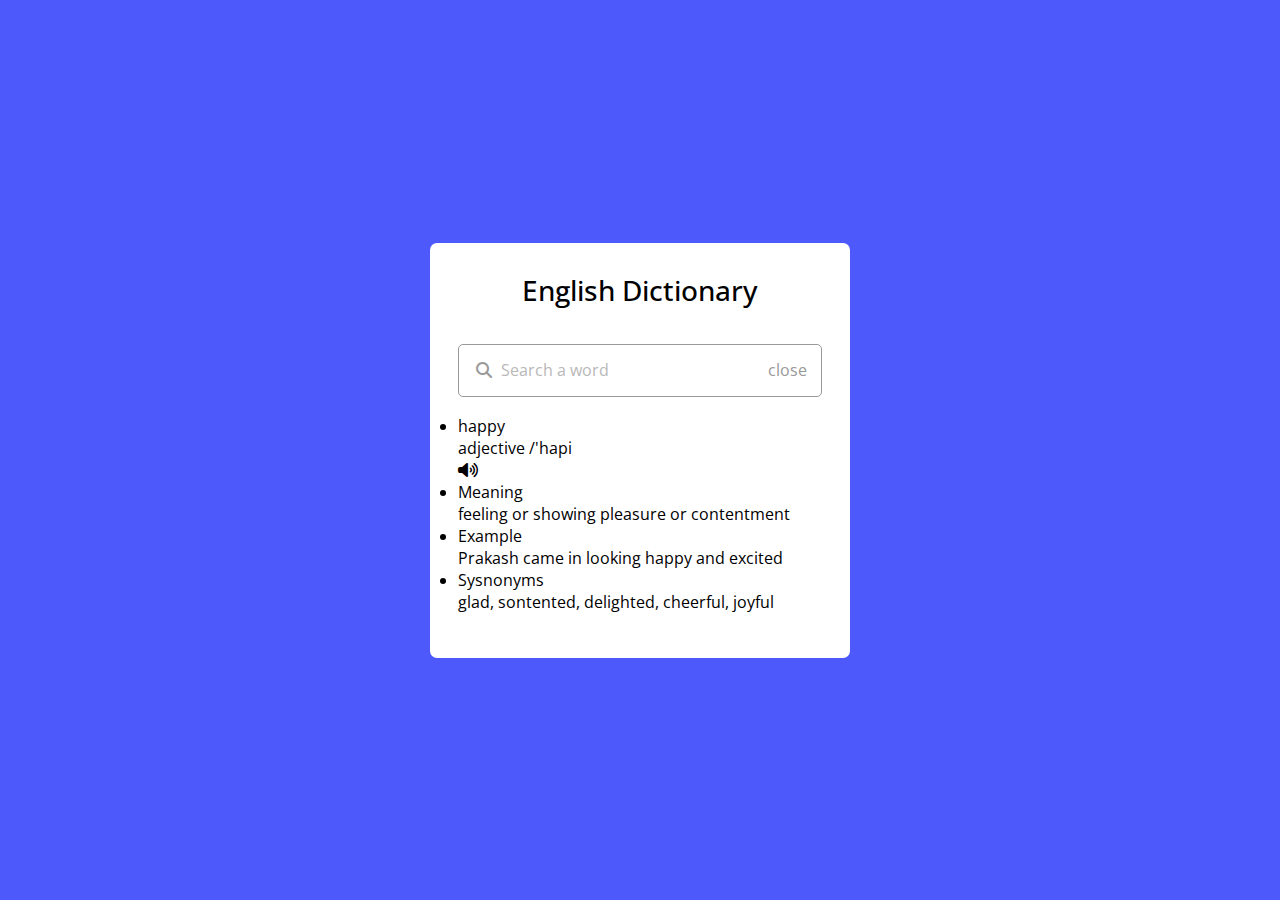
<file: Dictionary/index.html>
<!DOCTYPE html>
<html lang="en">
<head>
    <meta charset="UTF-8">
    <meta http-equiv="X-UA-Compatible" content="IE=edge">
    <link rel="stylesheet" href="style.css">
    <meta name="viewport" content="width=device-width, initial-scale=1.0">   
    <link rel="stylesheet" href="https://cdnjs.cloudflare.com/ajax/libs/font-awesome/6.2.0/css/all.min.css">
    <link rel="stylesheet" href="https://fonts.googleapis.com/css2?family=Open+Sans&display=swap">
    <title>My Dictionary</title>
</head>
<body>
    <div class="wrapper">
        <header>English Dictionary</header>
        <div class="search">
            <input type="text" placeholder="Search a word"> 
            <i class="fas fa-search"></i>
            <span class="material-icons">close</span>
        </div>
        <ul>
            <li class="word">
                <div class="details">
                    <p>happy</p>
                    <span>adjective /'hapi</span>
                </div>
                <i class="fas fa-volume-up"></i>
            </li>
            <div class="content">
                <li class="meaning">
                    <div class="details">
                        <p>Meaning</p>
                        <span>feeling or showing pleasure or contentment</span>
                    </div>
                </li>
                <li class="example">
                    <div class="details">
                        <p>Example</p>
                        <span>Prakash came in looking happy and excited</span>
                    </div>
                </li>
                <li class="sysnonyms">
                    <div class="details">
                        <p>Sysnonyms</p>
                        <div class="list">
                            <span>glad,</span>
                            <span>sontented,</span>
                            <span>delighted,</span>
                            <span>cheerful,</span>
                            <span>joyful</span>
                        </div>
                    </div>
                </li>
            </div>
        </ul>
        
    </div>
</body>
</html>
</file>
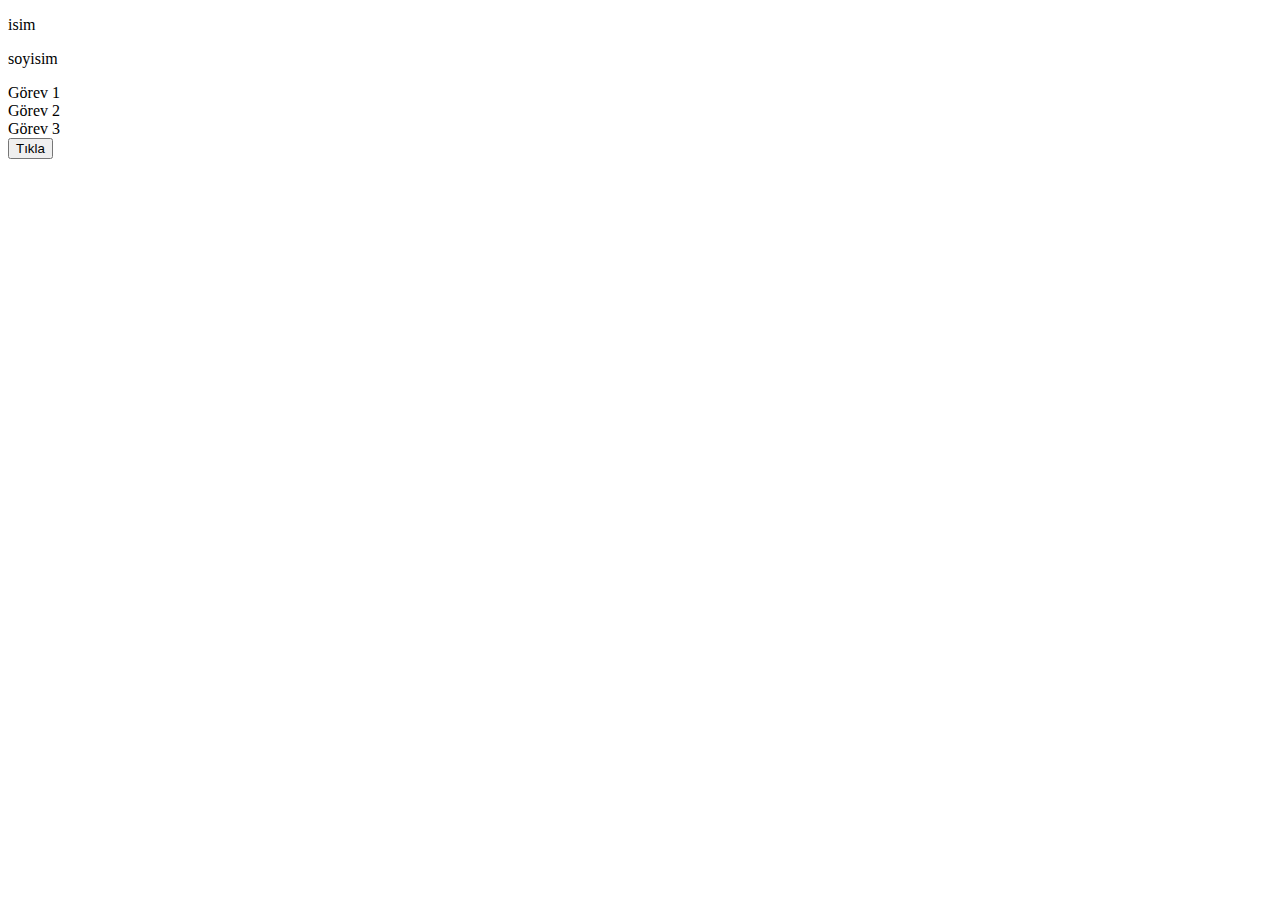
<file: Dom/index.html>
<!DOCTYPE html>
<html lang="en">
<head>
    <meta charset="UTF-8">
    <meta http-equiv="X-UA-Compatible" content="IE=edge">
    <meta name="viewport" content="width=device-width, initial-scale=1.0">
    <title>Document</title>
</head>
<body>
    <div >
        <p id="asd">isim</p>
    </div>

    <div >
        <p class="card">soyisim</p>
    </div>

    <div>
        <li>Görev 1</li>
        <li>Görev 2</li>
        <li>Görev 3</li>
    </div>
    
    <div>
        <Button onclick="myFunction()"> Tıkla </Button>
    </div>

    <script src="script.js"></script>
</body>
</html>
</file>
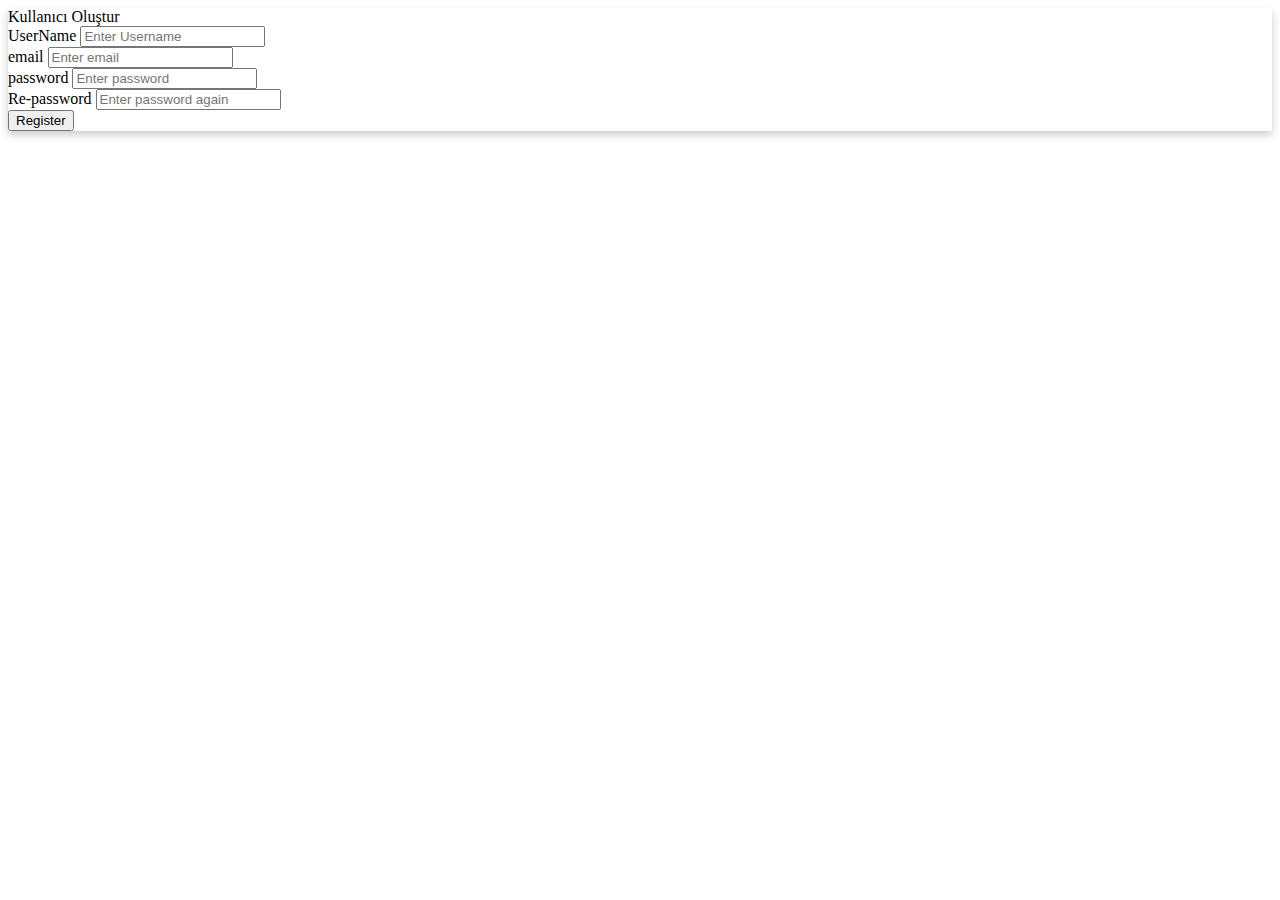
<file: Form Validator/index.html>
<!DOCTYPE html>
<html lang="en">

<head>
    <meta charset="UTF-8">
    <meta http-equiv="X-UA-Compatible" content="IE=edge">
    <meta name="viewport" content="width=device-width, initial-scale=1.0">
    <link rel="stylesheet" href="https://cdn.jsdelivr.net/npm/bootstrap@4.5.3/dist/css/bootstrap.min.css"
        integrity="sha384-TX8t27EcRE3e/ihU7zmQxVncDAy5uIKz4rEkgIXeMed4M0jlfIDPvg6uqKI2xXr2" crossorigin="anonymous">
    <link rel="stylesheet" href="style.css">
    <title>Form Validator</title>
</head>

<body>
    <div class="container my-5 d-flex justify-content-center">
        <div class="col-5">
            <div class="card">
                <div class="card-header">Kullanıcı Oluştur</div>
                <div class="card-body">
                    <form id="form">
                        <div class="form-group">
                            <label for="username">UserName</label>
                            <input type="text" class="form-control" id="username" placeholder="Enter Username">
                            <div></div>
                        </div>
                        <div class="form-group">
                            <label for="email">email</label>
                            <input type="email" class="form-control" id="email" placeholder="Enter email">
                            <div></div>
                        </div>
                        <div class="form-group">
                            <label for="password">password</label>
                            <input type="password" class="form-control" id="password" placeholder="Enter password">
                            <div></div>
                        </div>
                        <div class="form-group">
                            <label for="repassword">Re-password</label>
                            <input type="password" class="form-control" id="repassword"
                                placeholder="Enter password again">
                            <div></div>
                        </div>
                        <button type="submit" class="btn btn-primary btn-block">Register</button>
                    </form>
                </div>
            </div>
        </div>
    </div>

    <script src="https://code.jquery.com/jquery-3.5.1.slim.min.js"
        integrity="sha384-DfXdz2htPH0lsSSs5nCTpuj/zy4C+OGpamoFVy38MVBnE+IbbVYUew+OrCXaRkfj"
        crossorigin="anonymous"></script>
    <script src="https://cdn.jsdelivr.net/npm/bootstrap@4.5.3/dist/js/bootstrap.bundle.min.js"
        integrity="sha384-ho+j7jyWK8fNQe+A12Hb8AhRq26LrZ/JpcUGGOn+Y7RsweNrtN/tE3MoK7ZeZDyx"
        crossorigin="anonymous"></script>
    <script src="script.js"></script>
</body>

</html>
</file>
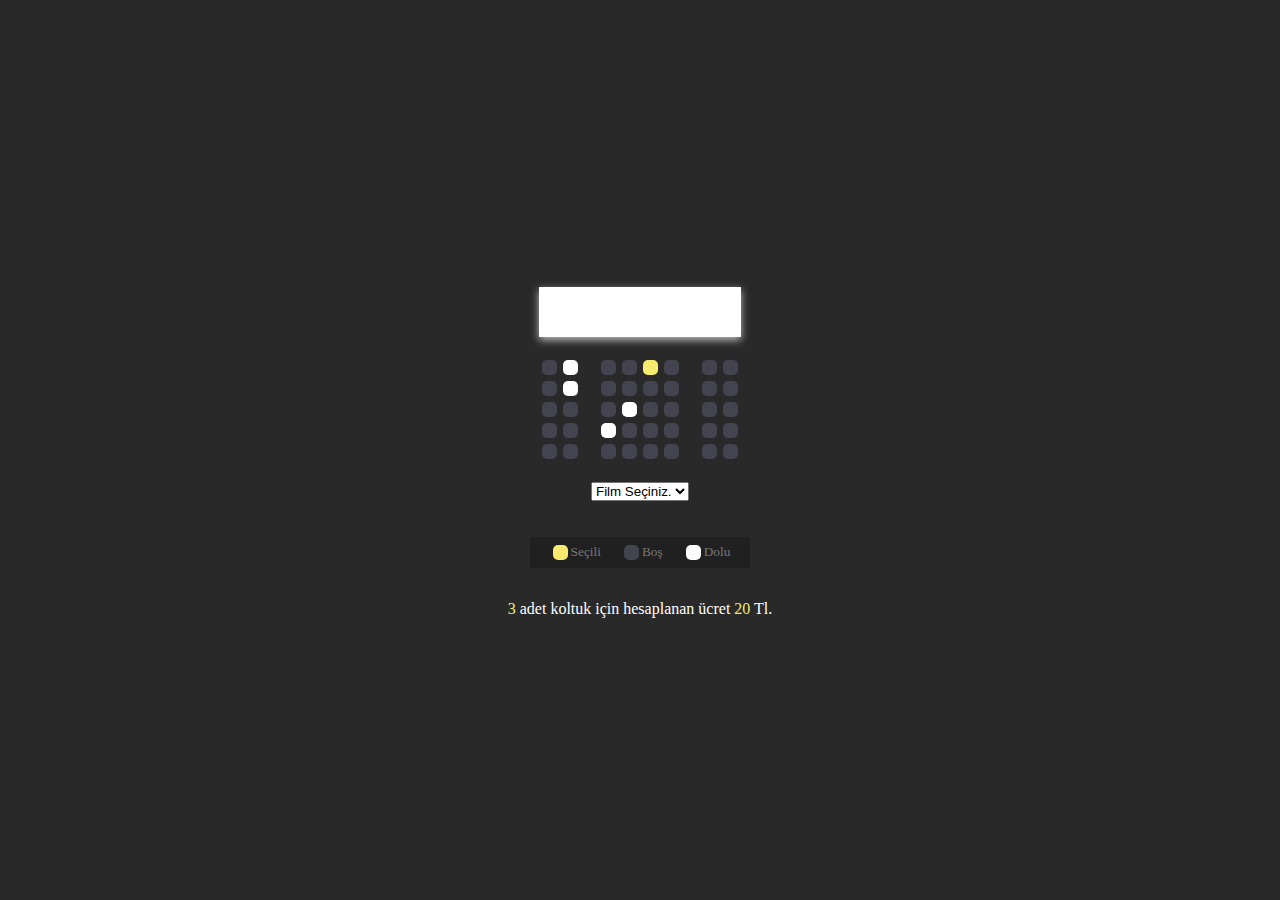
<file: Sinema Uygulama/index.html>
<!DOCTYPE html>
<html lang="en">
<head>
    <meta charset="UTF-8">
    <meta http-equiv="X-UA-Compatible" content="IE=edge">
    <meta name="viewport" content="width=device-width, initial-scale=1.0">
    <title>Sinema Bilet Rezervazyon</title>
    <link rel="stylesheet" href="style.css">
</head>
<body>
    
    <div class="container">
        <div class="screan"></div>
        <div class="row">
            <div class="seat"></div>
            <div class="seat reserved"></div>
            <div class="seat"></div>
            <div class="seat"></div>
            <div class="seat selected"></div>
            <div class="seat"></div>
            <div class="seat"></div>
            <div class="seat"></div>
        </div>
        <div class="row">
            <div class="seat"></div>
            <div class="seat reserved"></div>
            <div class="seat"></div>
            <div class="seat"></div>
            <div class="seat"></div>
            <div class="seat"></div>
            <div class="seat"></div>
            <div class="seat"></div>
        </div>
        <div class="row">
            <div class="seat"></div>
            <div class="seat"></div>
            <div class="seat"></div>
            <div class="seat reserved"></div>
            <div class="seat"></div>
            <div class="seat"></div>
            <div class="seat"></div>
            <div class="seat"></div>
        </div>
        <div class="row">
            <div class="seat"></div>
            <div class="seat"></div>
            <div class="seat reserved"></div>
            <div class="seat"></div>
            <div class="seat"></div>
            <div class="seat"></div>
            <div class="seat"></div>
            <div class="seat"></div>
        </div>
        <div class="row">
            <div class="seat"></div>
            <div class="seat"></div>
            <div class="seat"></div>
            <div class="seat"></div>
            <div class="seat"></div>
            <div class="seat"></div>
            <div class="seat"></div>
            <div class="seat"></div>
        </div>
    </div>
    <div class="movie-list">
        <select name="" id="movie">
            <option disable> Film Seçiniz. </option>
            <option value="20">movie 1</option>
            <option value="22">movie 2</option>
            <option value="25">movie 3</option>
        </select>
    </div>
    <ul class="info">
        <li>
            <div class="seat selected"></div>
            <small>Seçili</small>
        </li>
        <li>
            <div class="seat"></div>
            <small>Boş</small>
        </li>
        <li>
            <div class="seat reserved"></div>
            <small>Dolu</small>
        </li>
    </ul>

    <p class="text">
        <span id="count">3</span> adet koltuk için hesaplanan ücret <span id="amount">20</span> Tl.
    </p>

<script src="script.js"></script>
</body>
</html>
</file>
<file: Dictionary/style.css>
@import url('https://fonts.googleapis.com/css2?family=Open+Sans&display=swap');
*{
    margin : 0;
    padding: 0;
    box-sizing: border-box;
    font-family: 'Open Sans', sans-serif;
}
body{
    display: flex;
    align-items: center;
    justify-content: center;
    min-height: 100vh;
    background-color:#4d59fb;
}
.wrapper{
    width: 420px;
    background: #fff;
    border-radius: 7px;
    padding: 28px 28px 45px;
}
.wrapper header{
    font-size: 28px;
    font-weight: 500;
    text-align: center;
}
.wrapper .search{
    position: relative;
    margin: 35px 0 18px;
}
.search input{
    height:53px;
    width:100%;
    outline: none;
    font-size:16px;
    padding:0 42px;
    border-radius: 5px;
    border:1px solid #999;
}
.search input::focus{
border:2px solid #4d59fb;
}
.search input::placeholder{
    color:#b8b8b8;
}
.search :where(i, span){
    position: absolute;
    top: 50%;
    color: #999;
    transform: translateY(-50%);
}
.search i{
    left: 18px;
    font-size: 16px;
    pointer-events: none;
}
.search span{
    right:15px;
    cursor: pointer;
}
</file>
<file: Form Validator/style.css>
.card{
    box-shadow:  0 4px 8px 0 rgba(0,0,0,0.2) ;
}
</file>
<file: Sinema Uygulama/style.css>
body{
    background-color: #292929;
    display:flex;
    flex-direction: column;
    align-items: center;
    justify-content: center;
    height: 100vh;
    margin:0;
    color:#fff;
}
.seat{
    background-color: #444451;
    height: 15px;
    width: 15px;
    margin:3px;
    border-radius: 5px;
}
.seat:not(.reserved):hover{
    cursor:pointer;
    transform: scale(1.3);
}
.seat.selected{
    background-color: #f6eb6f;
}
.seat.reserved{
    background-color: #fff;
}
.seat:nth-of-type(2){
    margin-right: 20px;
}
.seat:nth-last-of-type(3){
    margin-right: 20px;
}
.row{
    display:flex;
}
.screan{
    background-color: #fff;
    height: 50px;
    width:100%;
    margin:20px 0;
    box-shadow: 0 3px 8px rgba(255,255,255,0.7);
}
.movie-list{
    margin:20px 0;
}
.info{
    background-color: rgba(0,0,0,0.2);
    padding: 5px 10px;
    color:#777;
    display:flex;
}
.info li {
    display:flex;
    align-items: center;
    justify-content: center;
    margin:0 10px;
}
p.text span{
    color: #f6eb6f;
}
</file>
